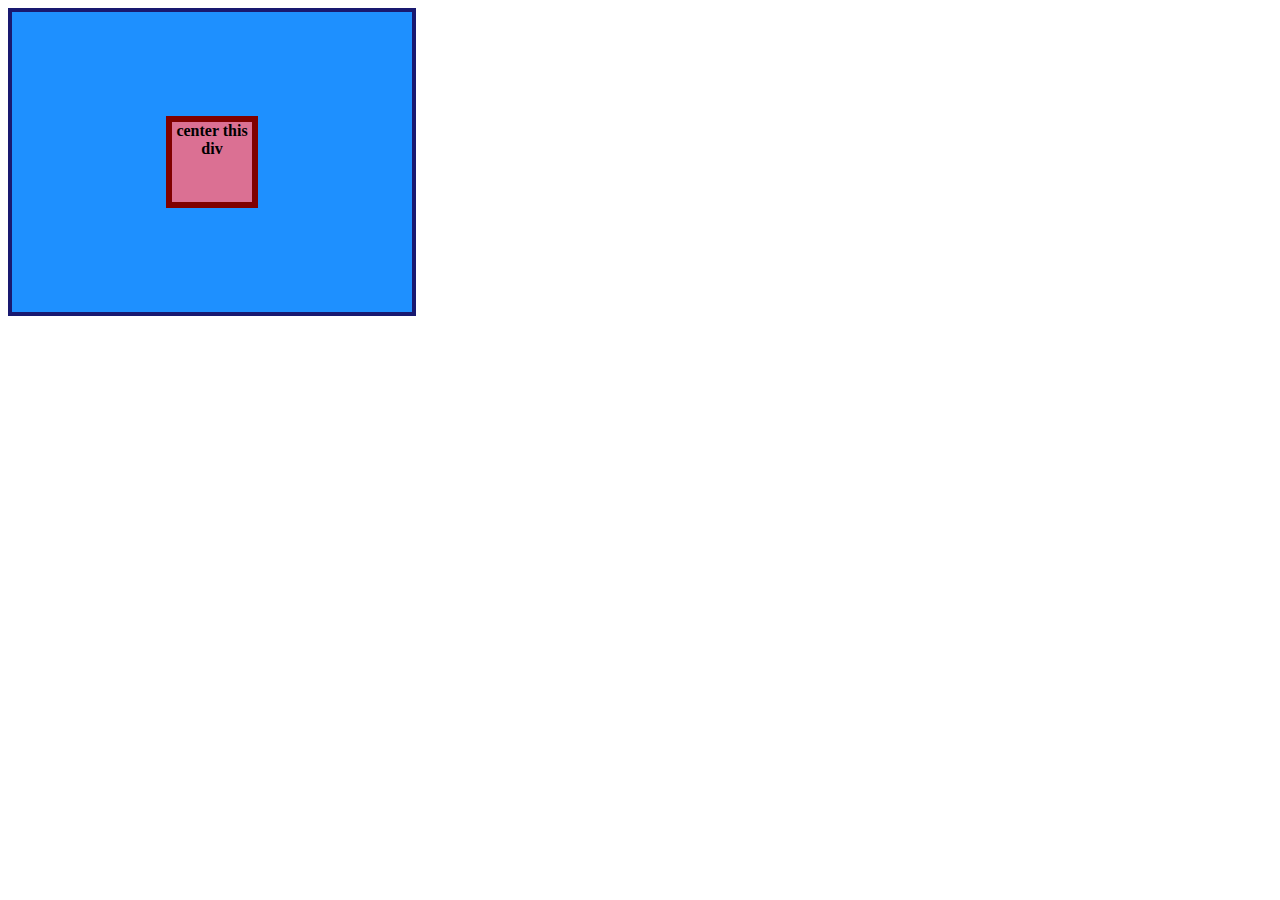
<file: flex/01-flex-center/my_solution/index.html>
<!DOCTYPE html>
<html lang="en">
  <head>
    <meta charset="UTF-8">
    <meta http-equiv="X-UA-Compatible" content="IE=edge">
    <meta name="viewport" content="width=device-width, initial-scale=1.0">
    <title>CENTER THIS DIV</title>
    <link rel="stylesheet" href="style.css">
  </head>
  <body>
    <div class="container">
      <div class="box">center this div</div>
    </div>
  </body>
</html>
</file>
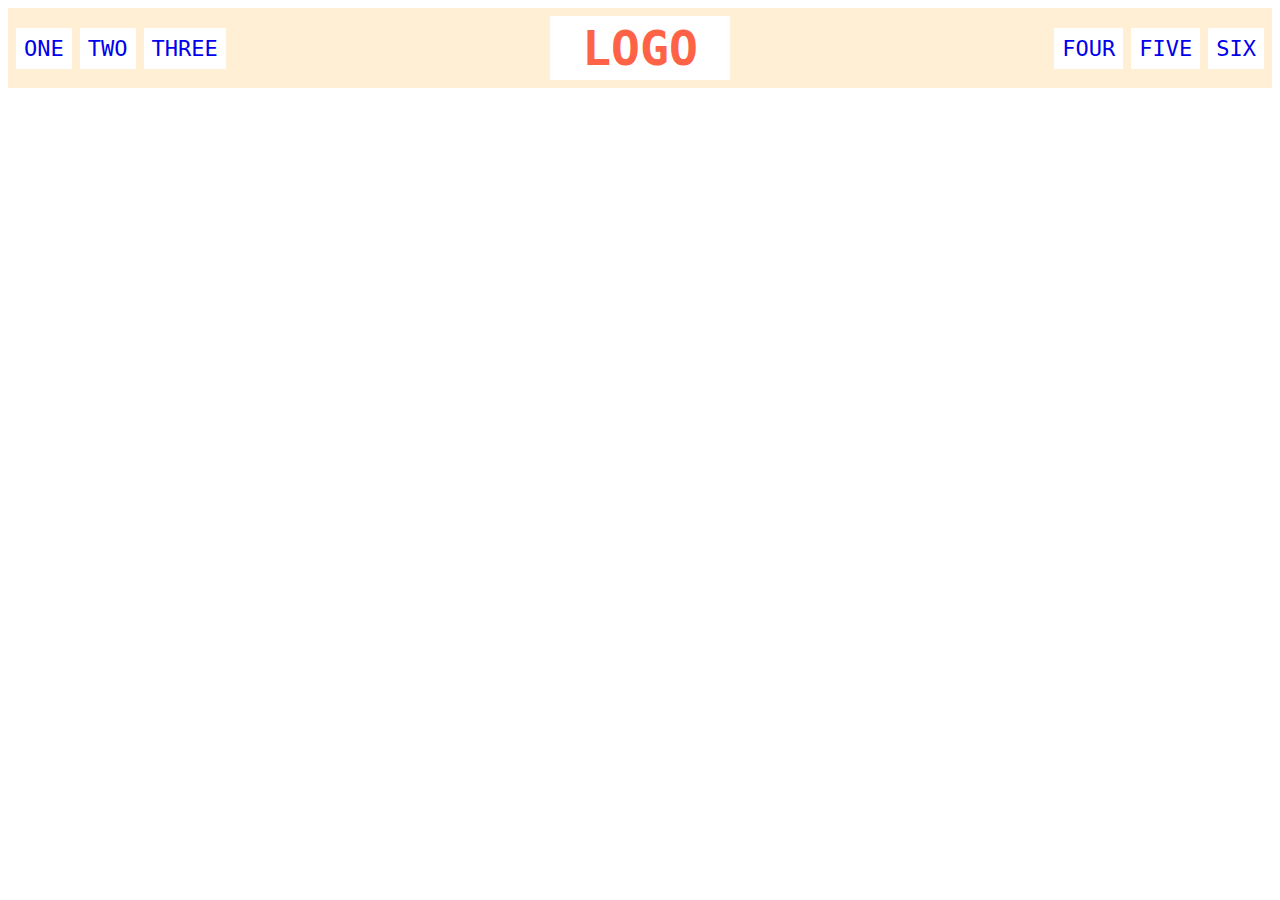
<file: flex/02-flex-header/my_solution/index.html>
<!DOCTYPE html>
<html lang="en">
  <head>
    <meta charset="UTF-8">
    <meta http-equiv="X-UA-Compatible" content="IE=edge">
    <meta name="viewport" content="width=device-width, initial-scale=1.0">
    <title>Flex Header</title>
    <link rel="stylesheet" href="style.css">
  </head>
  <body>
    <div class="header">
      <div class="left-links">
        <ul>
          <li><a href="#">ONE</a></li>
          <li><a href="#">TWO</a></li>
          <li><a href="#">THREE</a></li>
        </ul>
      </div>
      <div class="logo">LOGO</div>
      <div class="right-links">
        <ul>
          <li><a href="#">FOUR</a></li>
          <li><a href="#">FIVE</a></li>
          <li><a href="#">SIX</a></li>
        </ul>
      </div>
    </div>
  </body>
</html>
</file>
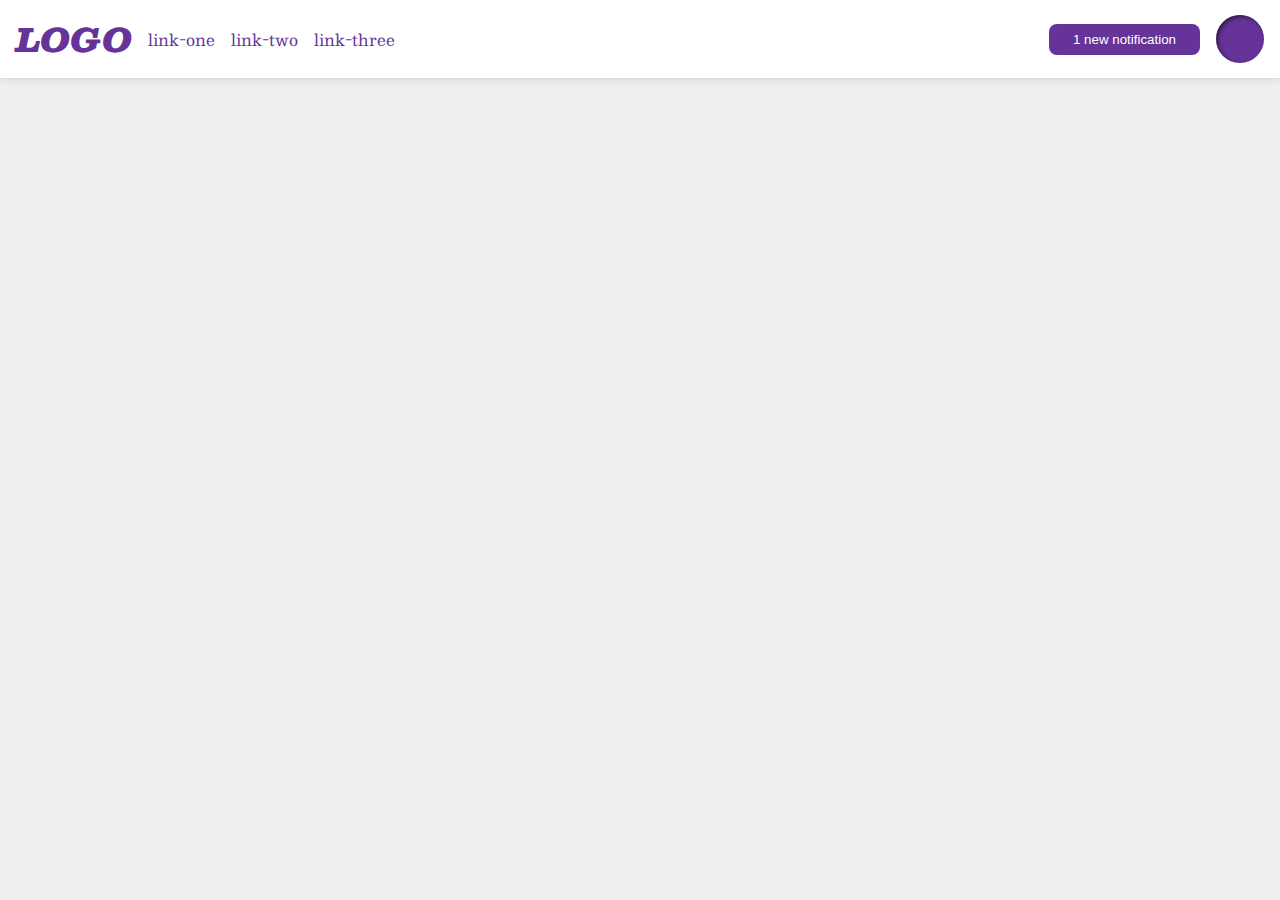
<file: flex/03-flex-header-2/my_solution/index.html>
<!DOCTYPE html>
<html lang="en">
  <head>
    <meta charset="UTF-8">
    <meta http-equiv="X-UA-Compatible" content="IE=edge">
    <meta name="viewport" content="width=device-width, initial-scale=1.0">
    <title>Flex Header 2</title>
    <link rel="stylesheet" href="style.css">
  </head>
  <body>
    <div class="header">
      <div class="header-left">
        <div class="logo">
          LOGO
        </div>
        <ul class="links">
          <li><a href="https://google.com">link-one</a></li>
          <li><a href="https://google.com">link-two</a></li>
          <li><a href="https://google.com">link-three</a></li>
        </ul>
      </div>
      <div class="header-right">
        <button class="notifications">
          1 new notification
        </button>
        <div class="profile-image"></div>
      </div>
    </div>
  </body>
</html>
</file>
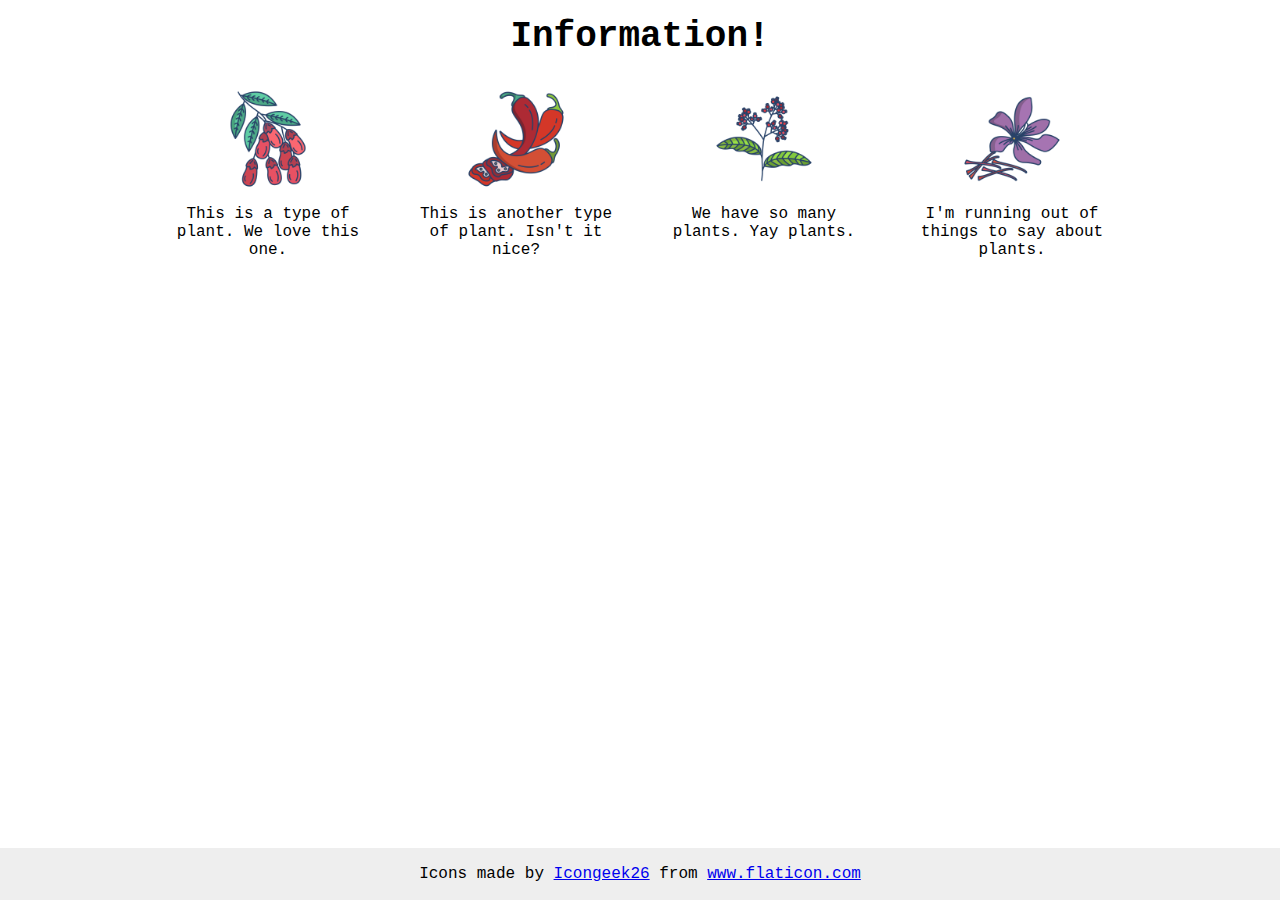
<file: flex/04-flex-information/my_solution/index.html>
<!DOCTYPE html>
<html lang="en">
  <head>
    <meta charset="UTF-8">
    <meta http-equiv="X-UA-Compatible" content="IE=edge">
    <meta name="viewport" content="width=device-width, initial-scale=1.0">
    <title>Information</title>
    <link rel="stylesheet" href="style.css">
  </head>
  <body>
    <div class="title">Information!</div>

    <div class="spices">
      <div class="barberry">
        <img src="./images/barberry.png" alt="barberry">
        <div class="text">This is a type of plant. We love this one.</div>
      </div>
  
      <div class="chili">
        <img src="./images/chilli.png" alt="chili">
        <div class="text">This is another type of plant. Isn't it nice?</div>
      </div>
  
      <div class="pepper">
        <img src="./images/pepper.png" alt="pepper">
        <div class="text">We have so many plants. Yay plants.</div>
      </div>
  
      <div class="saffron">
        <img src="./images/saffron.png" alt="saffron">
        <div class="text">I'm running out of things to say about plants.</div>
      </div>
    </div>

    <!-- disregard this section, it's here to give attribution to the creator of these icons -->
    <div class="footer">
      <div>Icons made by <a href="https://www.flaticon.com/authors/icongeek26" title="Icongeek26">Icongeek26</a> from <a href="https://www.flaticon.com/" title="Flaticon">www.flaticon.com</a></div>
    </div>
  </body>
</html>
</file>
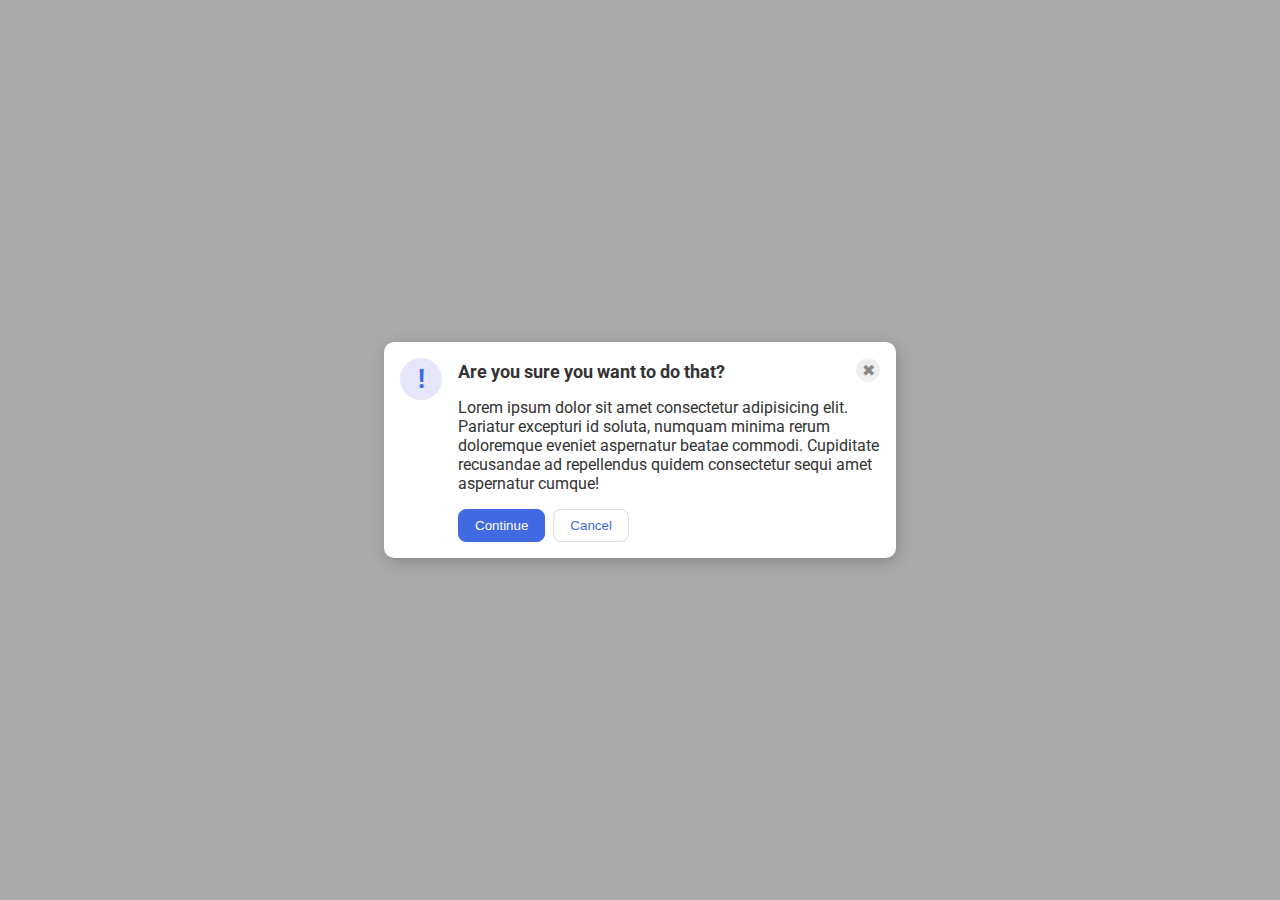
<file: flex/05-flex-modal/my_solution/index.html>
<!DOCTYPE html>
<html lang="en">
  <head>
    <meta charset="UTF-8">
    <meta http-equiv="X-UA-Compatible" content="IE=edge">
    <meta name="viewport" content="width=device-width, initial-scale=1.0">
    <link rel="stylesheet" href="style.css">
    <title>Modal</title>
  </head>
  <body>
    <div class="modal">
      <div class="icon">!</div>
      <div class="information-pane">
        <div class="notif-title">
          <div class="header">Are you sure you want to do that?</div>
          <button class="close-button">✖</button>
        </div>
        <div class="text">Lorem ipsum dolor sit amet consectetur adipisicing elit. Pariatur excepturi id soluta, numquam minima rerum doloremque eveniet aspernatur beatae commodi. Cupiditate recusandae ad repellendus quidem consectetur sequi amet aspernatur cumque!</div>
        <div class="buttons">
          <button class="continue">Continue</button>
          <button class="cancel">Cancel</button>
        </div>
      </div>
    </div>
  </body>
</html>
</file>
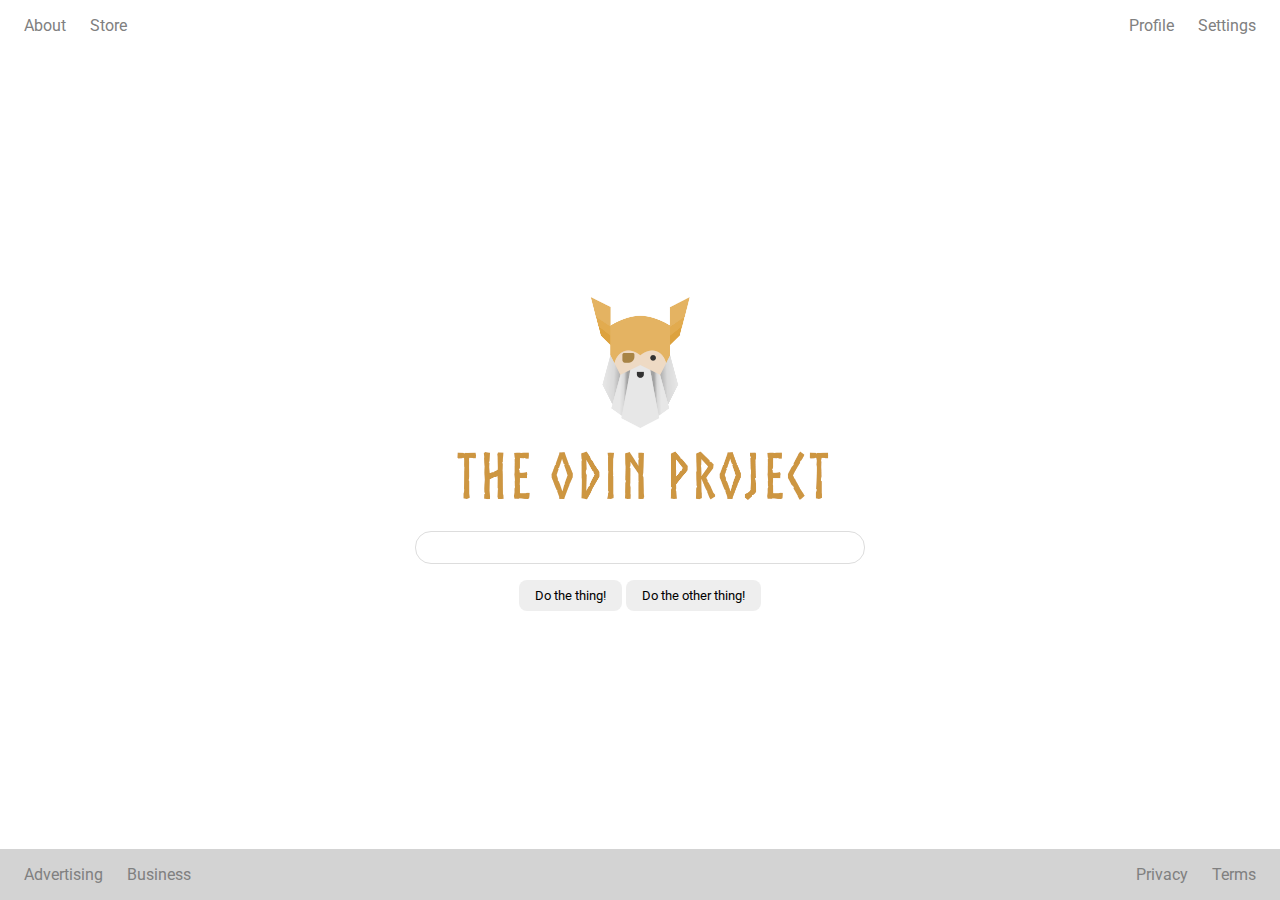
<file: flex/06-flex-layout/my_solution/index.html>
<!DOCTYPE html>
<html lang="en">
  <head>
    <meta charset="UTF-8">
    <meta http-equiv="X-UA-Compatible" content="IE=edge">
    <meta name="viewport" content="width=device-width, initial-scale=1.0">
    <title>LAYOUT</title>
    <link rel="stylesheet" href="./style.css">
  </head>
  <body>
    <div class="header">
      <ul class="left-links">
        <li><a href="#">About</a></li>
        <li><a href="#">Store</a></li>
      </ul>
      <ul class="right-links">
        <li><a href="#">Profile</a></li>
        <li><a href="#">Settings</a></li>
      </ul>
    </div>
    <div class="content">
      <img src="./logo.png" alt="Project logo. Represents odin with the project name.">
      <div class="input">
        <input type="text">
      </div>
      <div class="buttons">
        <button>Do the thing!</button>
        <button>Do the other thing!</button>
      </div>
    </div>
    <div class="footer">
      <ul class="left-links">
        <li><a href="#">Advertising</a></li>
        <li><a href="#">Business</a></li>
      </ul>
      <ul class="right-links">
        <li><a href="#">Privacy</a></li>
        <li><a href="#">Terms</a></li>
      </ul>
    </div>
  </body>
</html>
</file>
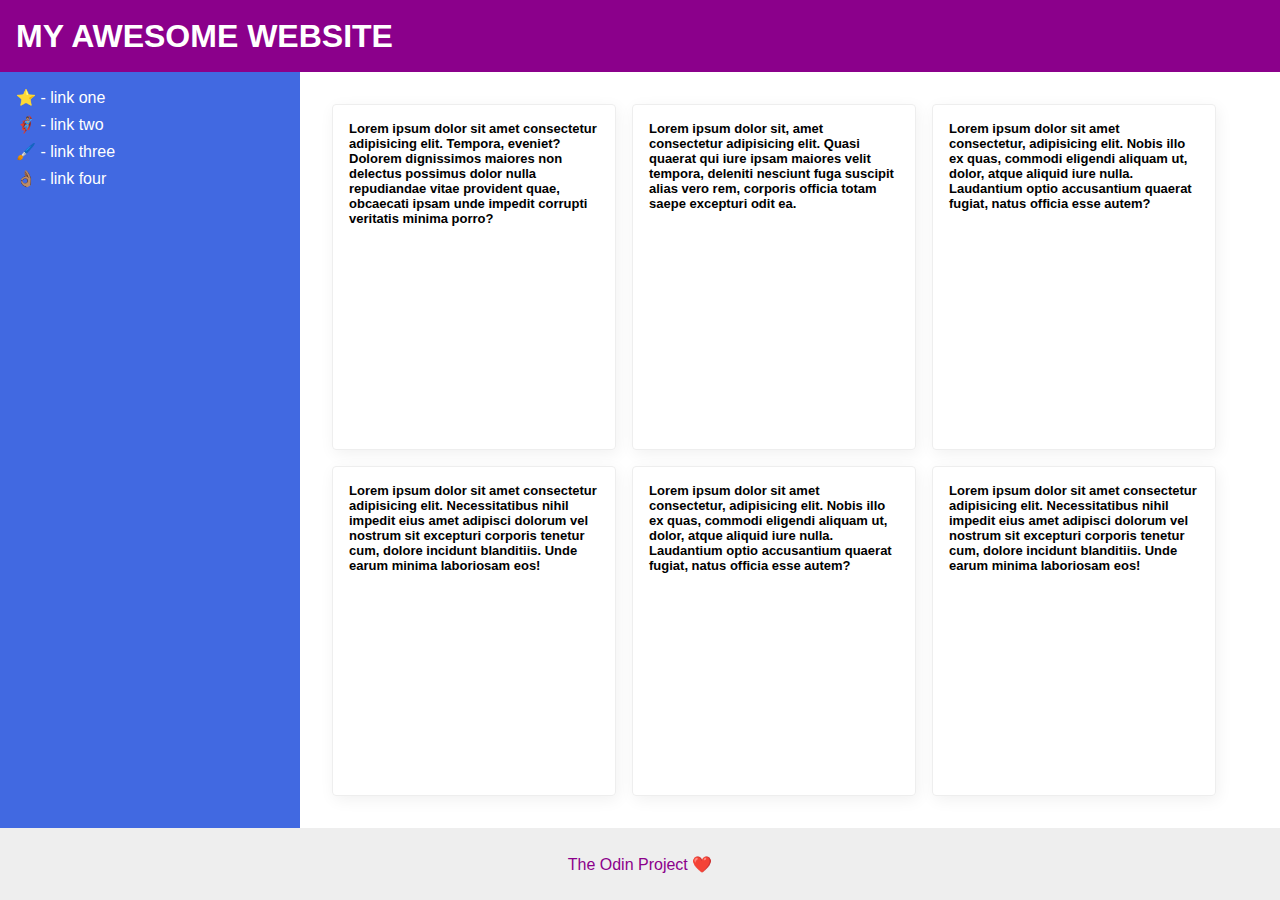
<file: flex/07-flex-layout-2/my_solution/index.html>
<!DOCTYPE html>
<html lang="en">
  <head>
    <meta charset="UTF-8">
    <meta http-equiv="X-UA-Compatible" content="IE=edge">
    <meta name="viewport" content="width=device-width, initial-scale=1.0">
    <title>The Holy Grail</title>
    <link rel="stylesheet" href="style.css">
  </head>
  <body>
    <div class="header">
      MY AWESOME WEBSITE
    </div>
    
    <div class="content">
      <div class="sidebar">
        <ul>
          <li><a href="#">⭐ - link one</a></li>
          <li><a href="#">🦸🏽‍♂️ - link two</a></li>
          <li><a href="#">🖌️ - link three</a></li>
          <li><a href="#">👌🏽 - link four</a></li>
        </ul>
      </div>
  
      <div class="cards">
        <div class="card">Lorem ipsum dolor sit amet consectetur adipisicing elit. Tempora, eveniet? Dolorem dignissimos maiores non delectus possimus dolor nulla repudiandae vitae provident quae, obcaecati ipsam unde impedit corrupti veritatis minima porro?</div>
        <div class="card">Lorem ipsum dolor sit, amet consectetur adipisicing elit. Quasi quaerat qui iure ipsam maiores velit tempora, deleniti nesciunt fuga suscipit alias vero rem, corporis officia totam saepe excepturi odit ea.</div>
        <div class="card">Lorem ipsum dolor sit amet consectetur, adipisicing elit. Nobis illo ex quas, commodi eligendi aliquam ut, dolor, atque aliquid iure nulla. Laudantium optio accusantium quaerat fugiat, natus officia esse autem?</div>
        <div class="card">Lorem ipsum dolor sit amet consectetur adipisicing elit. Necessitatibus nihil impedit eius amet adipisci dolorum vel nostrum sit excepturi corporis tenetur cum, dolore incidunt blanditiis. Unde earum minima laboriosam eos!</div>
        <div class="card">Lorem ipsum dolor sit amet consectetur, adipisicing elit. Nobis illo ex quas, commodi eligendi aliquam ut, dolor, atque aliquid iure nulla. Laudantium optio accusantium quaerat fugiat, natus officia esse autem?</div>
        <div class="card">Lorem ipsum dolor sit amet consectetur adipisicing elit. Necessitatibus nihil impedit eius amet adipisci dolorum vel nostrum sit excepturi corporis tenetur cum, dolore incidunt blanditiis. Unde earum minima laboriosam eos!</div>
      </div>
    </div>
    
    <div class="footer">
      The Odin Project ❤️
    </div>
  </body>
</html>
</file>
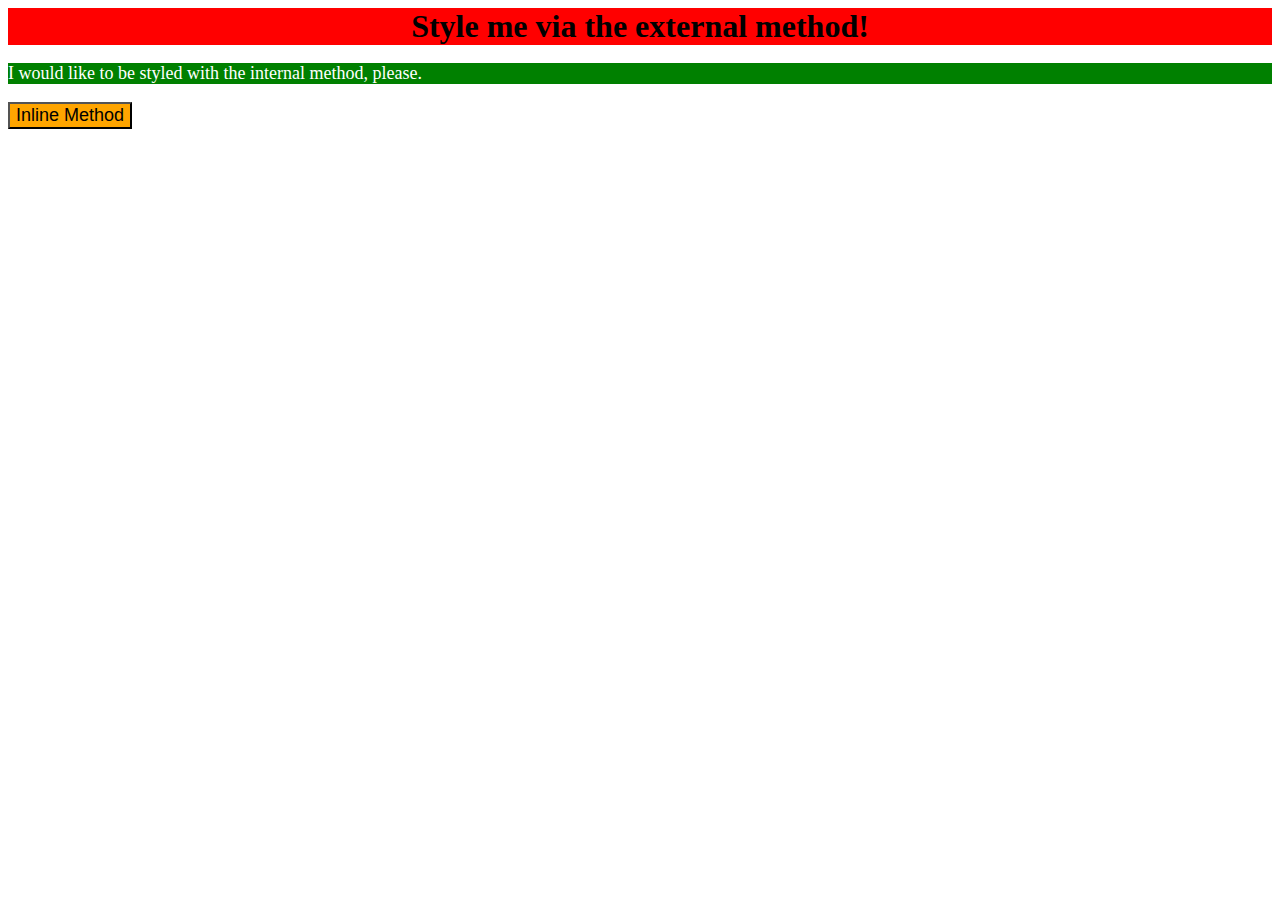
<file: foundations/01-css-methods/my_solution/index.html>
<!DOCTYPE html>
<html lang="en">
  <head>
    <meta charset="UTF-8">
    <meta http-equiv="X-UA-Compatible" content="IE=edge">
    <meta name="viewport" content="width=device-width, initial-scale=1.0">
    <link rel="stylesheet" href="./styles.css">
    <style>
      p {
        background-color: green;
        color: white;
        font-size: 18px;
      }
    </style>
    <title>Methods for Adding CSS</title>
  </head>
  <body>
    <div>Style me via the external method!</div>
    <p>I would like to be styled with the internal method, please.</p>
    <button style="background-color: orange; font-size: 18px;">Inline Method</button>
  </body>
</html>
</file>
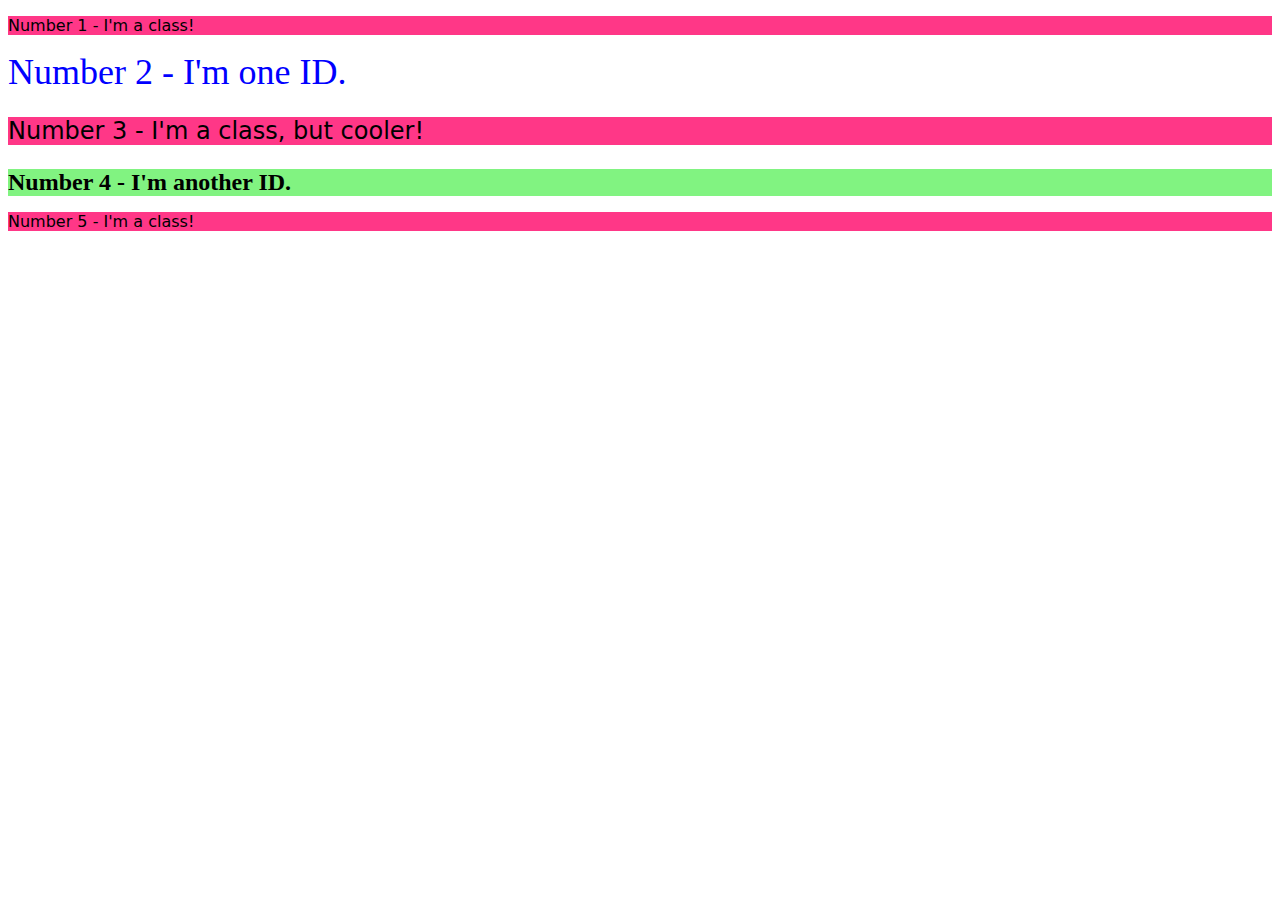
<file: foundations/02-class-id-selectors/my_solution/index.html>
<!DOCTYPE html>
<html lang="en">
  <head>
    <meta charset="UTF-8">
    <meta http-equiv="X-UA-Compatible" content="IE=edge">
    <meta name="viewport" content="width=device-width, initial-scale=1.0">
    <title>Class and ID Selectors</title>
    <link rel="stylesheet" href="style.css">
  </head>
  <body>
    <p class="odd">Number 1 - I'm a class!</p>
    <div id="second">Number 2 - I'm one ID.</div>
    <p class="odd third">Number 3 - I'm a class, but cooler!</p>
    <div id="fourth">Number 4 - I'm another ID.</div>
    <p class="odd">Number 5 - I'm a class!</p>
  </body>
</html>
</file>
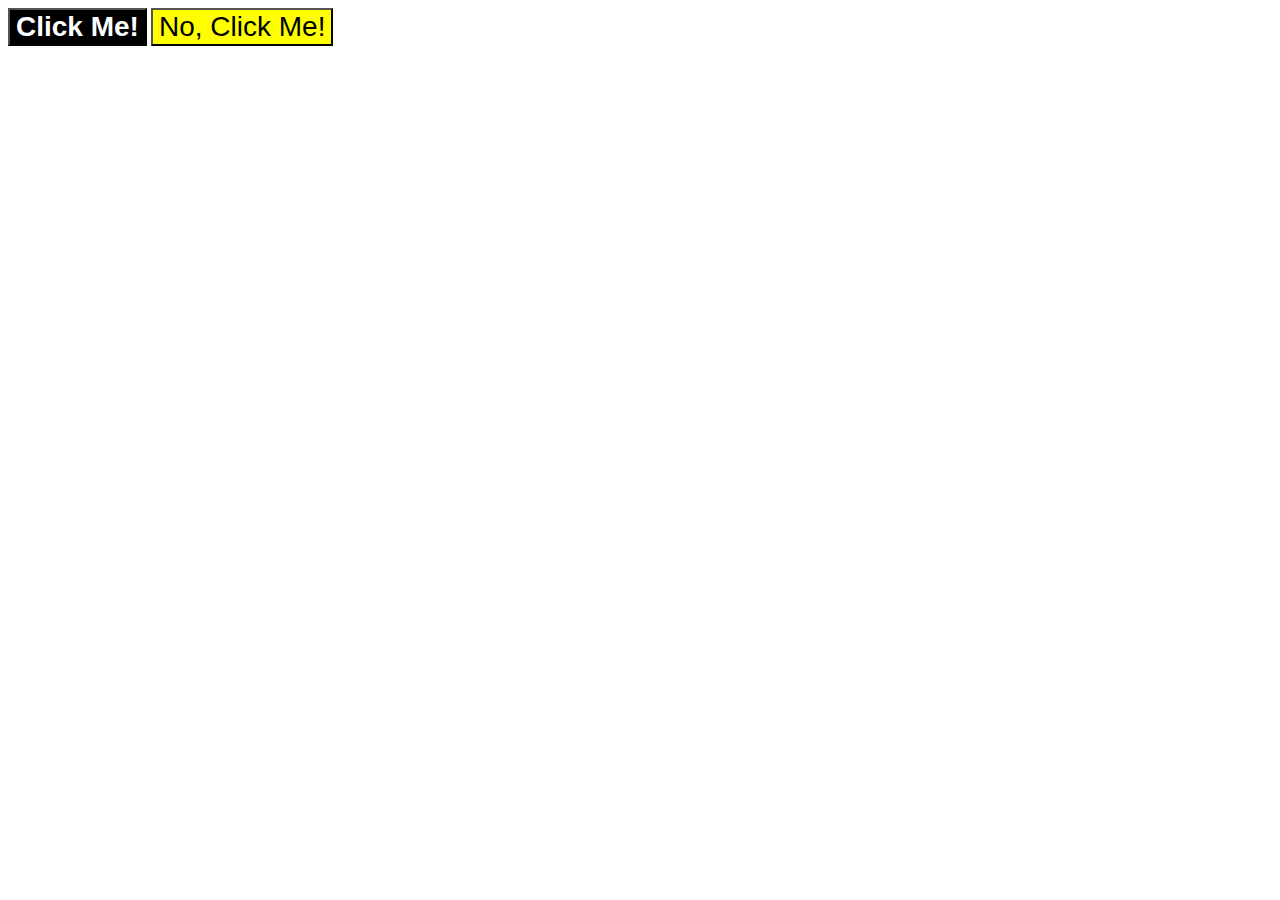
<file: foundations/03-grouping-selectors/my_solution/index.html>
<!DOCTYPE html>
<html lang="en">
  <head>
    <meta charset="UTF-8">
    <meta http-equiv="X-UA-Compatible" content="IE=edge">
    <meta name="viewport" content="width=device-width, initial-scale=1.0">
    <title>Grouping Selectors</title>
    <link rel="stylesheet" href="style.css">
  </head>
  <body>
    <button class="first">Click Me!</button>
    <button class="second">No, Click Me!</button>
  </body>
</html>
</file>
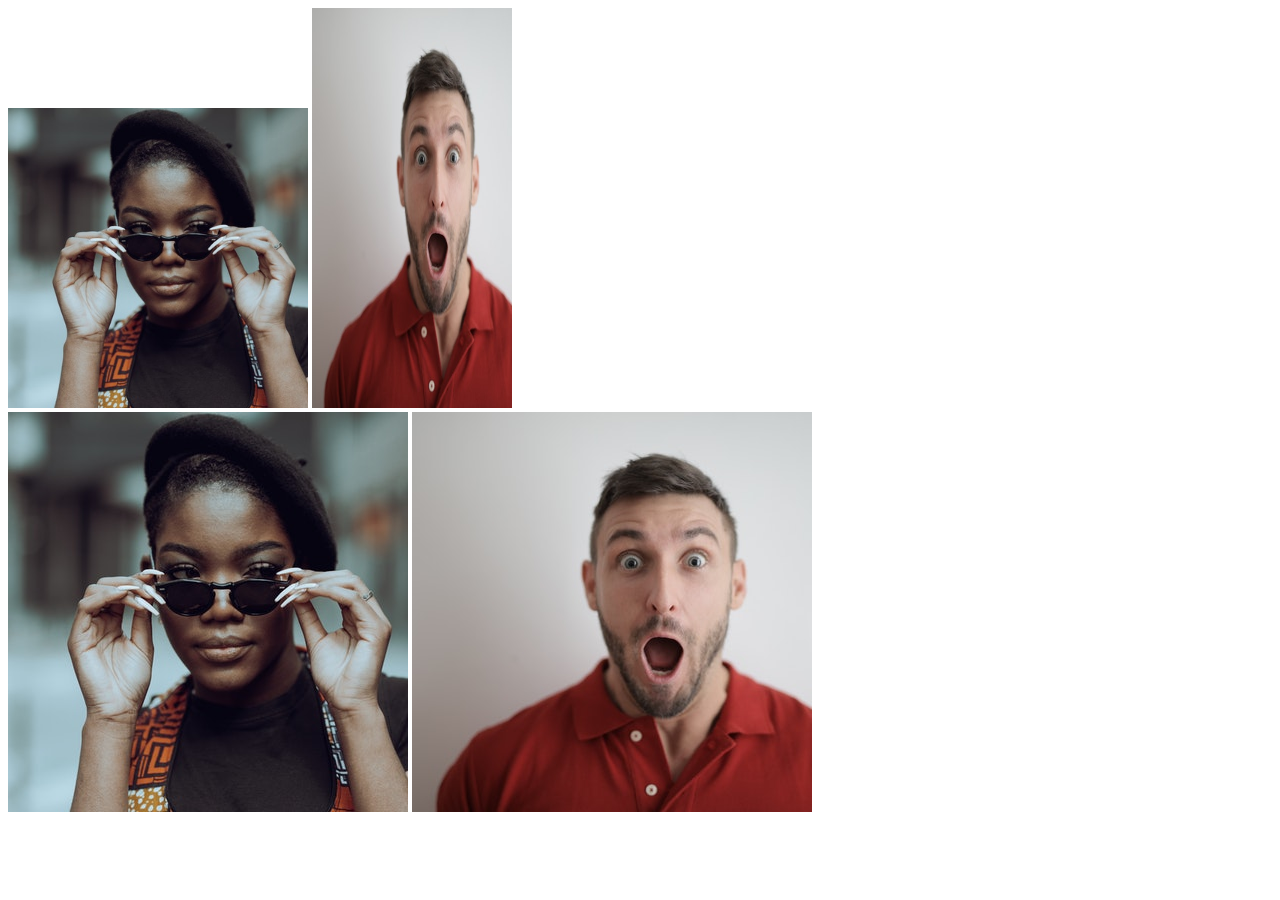
<file: foundations/04-chaining-selectors/my_solution/index.html>
<!DOCTYPE html>
<html lang="en">
  <head>
    <meta charset="UTF-8">
    <meta http-equiv="X-UA-Compatible" content="IE=edge">
    <meta name="viewport" content="width=device-width, initial-scale=1.0">
    <title>Chaining Selectors</title>
    <link rel="stylesheet" href="style.css">
  </head>
  <body>
    <!-- Check image source path. Review Foundations lesson - Links and Images -->
    <!-- Use the classes BELOW this line -->
    <div>
      <img class="avatar proportioned" src="./images/pexels-katho-mutodo-8434791.jpg" alt="Woman with glasses">
      <img class="avatar distorted" src="./images/pexels-andrea-piacquadio-3777931.jpg" alt="Man with surprised expression">
    </div>
    <!-- Use the classes ABOVE this line -->
    <div>
      <img class="original proportioned" src="./images/pexels-katho-mutodo-8434791.jpg" alt="Woman with glasses">
      <img class="original distorted" src="./images/pexels-andrea-piacquadio-3777931.jpg" alt="Man with surprised expression">
    </div>
  </body>
</html>
</file>
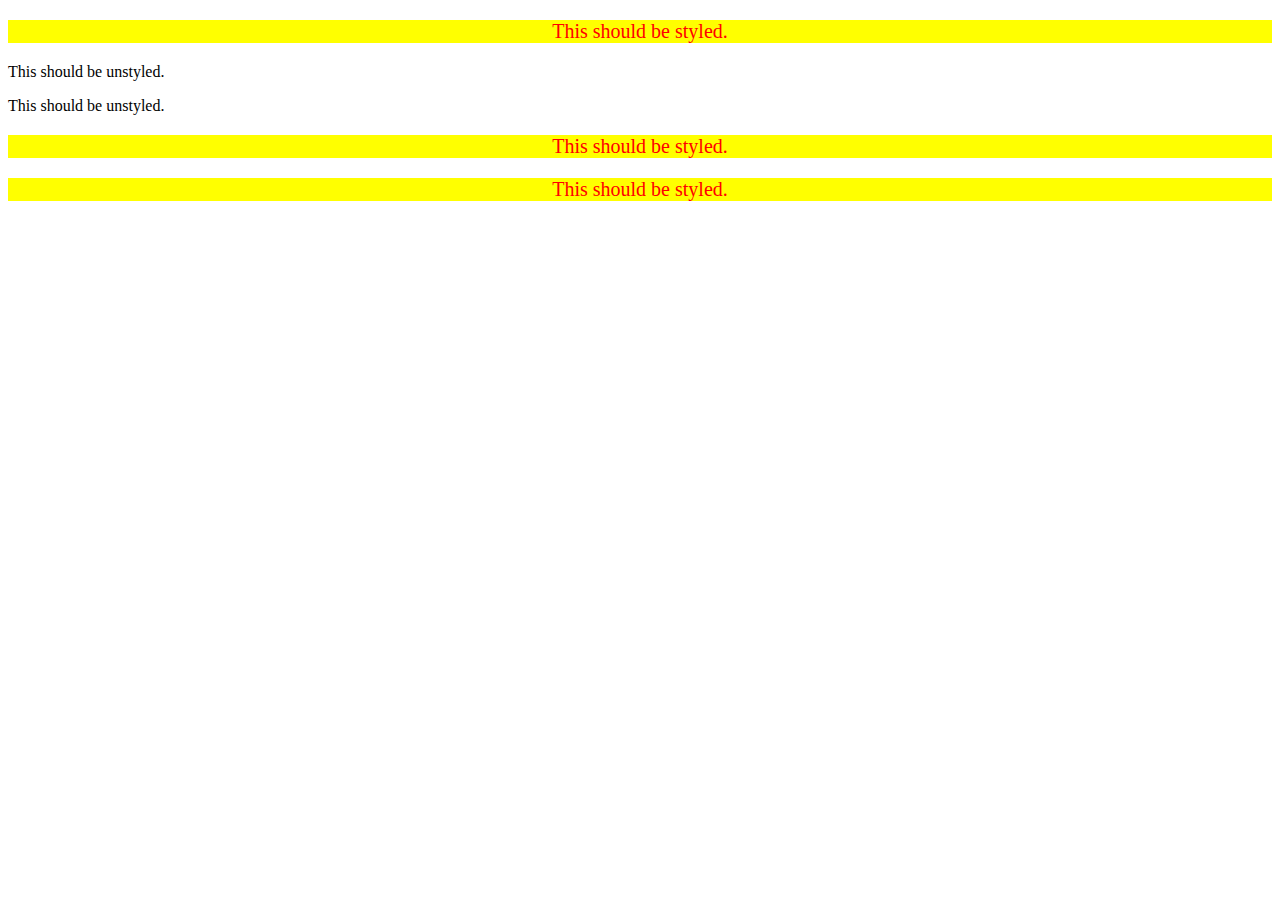
<file: foundations/05-descendant-combinator/my_solution/index.html>
<!DOCTYPE html>
<html lang="en">
  <head>
    <meta charset="UTF-8">
    <meta http-equiv="X-UA-Compatible" content="IE=edge">
    <meta name="viewport" content="width=device-width, initial-scale=1.0">
    <title>Descendant Combinator</title>
    <link rel="stylesheet" href="style.css">
  </head>
  <body>
    <div class="container">
      <p class="text">This should be styled.</p>
    </div>
    <p class="text">This should be unstyled.</p>
    <p class="text">This should be unstyled.</p>
    <div class="container">
      <p class="text">This should be styled.</p>
      <p class="text">This should be styled.</p>
    </div>
  </body>
</html>
</file>
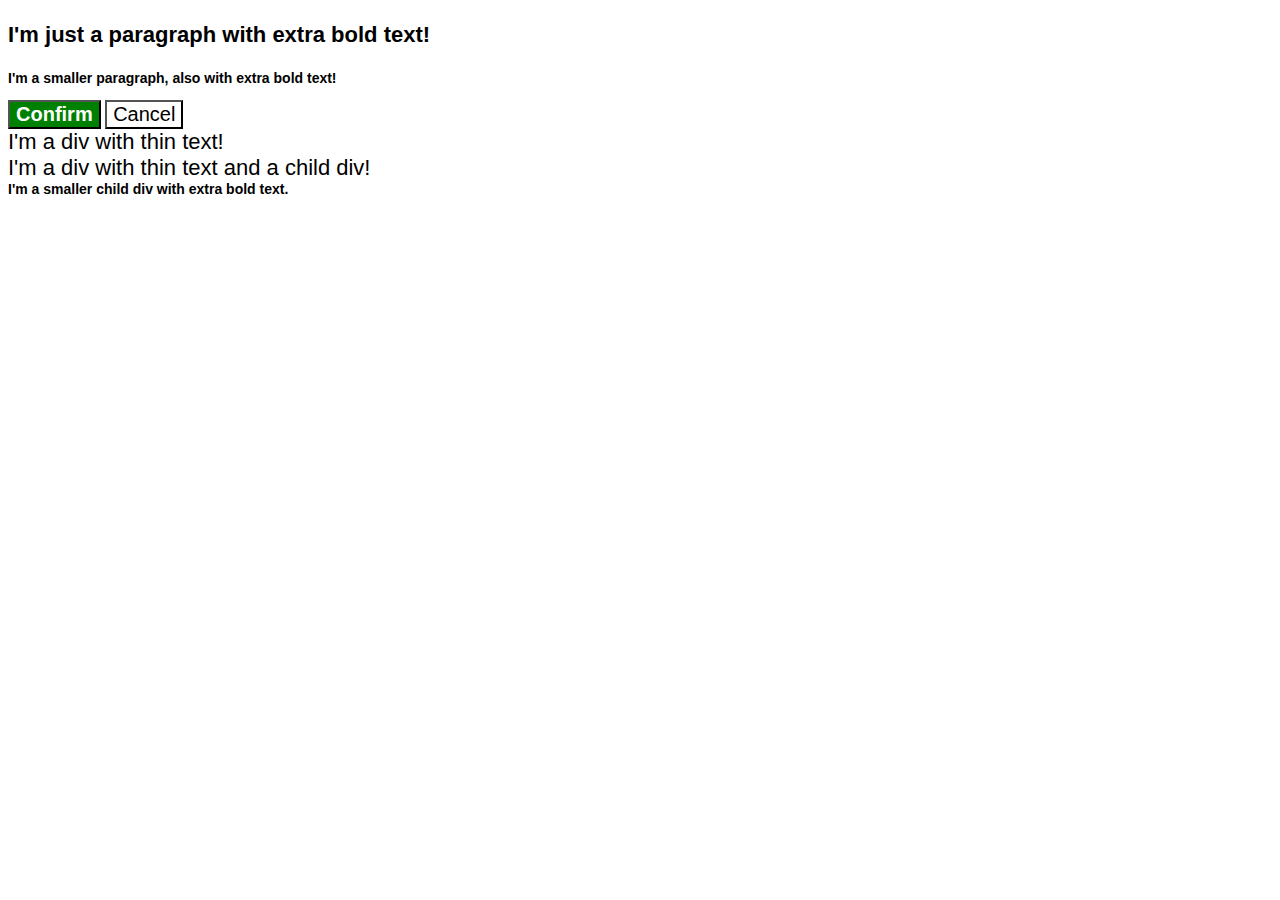
<file: foundations/06-cascade-fix/my_solution/index.html>
<!DOCTYPE html>
<html lang="en">
  <head>
    <meta charset="UTF-8">
    <meta http-equiv="X-UA-Compatible" content="IE=edge">
    <meta name="viewport" content="width=device-width, initial-scale=1.0">
    <title>Fix the Cascade</title>
    <link rel="stylesheet" href="style.css">
  </head>
  <body>
    <p class="para">I'm just a paragraph with extra bold text!</p>
    <p class="para small-para">I'm a smaller paragraph, also with extra bold text!</p>

    <button id="confirm-button" class="button confirm">Confirm</button>
    <button id="cancel-button" class="button cancel">Cancel</button>

    <div class="text">I'm a div with thin text!</div>
    <div class="text">I'm a div with thin text and a child div!
      <div class="text child">I'm a smaller child div with extra bold text.</div>
    </div>
  </body>
</html>
</file>
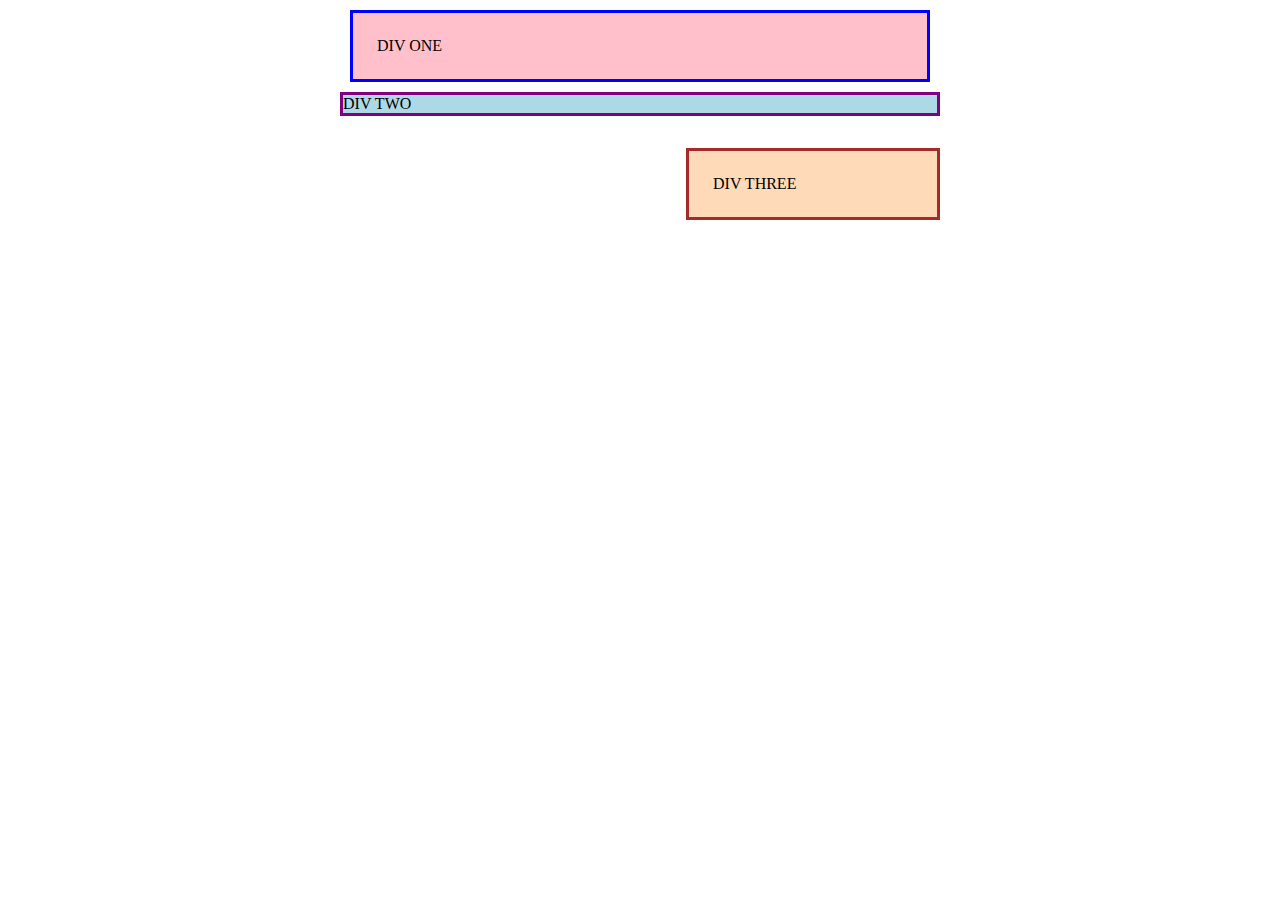
<file: margin-and-padding/01-margin-and-padding-1/my_solution/index.html>
<!DOCTYPE html>
<html lang="en">
  <head>
    <meta charset="UTF-8">
    <meta http-equiv="X-UA-Compatible" content="IE=edge">
    <meta name="viewport" content="width=device-width, initial-scale=1.0">
    <title>Margin and Padding exercise</title>
    <link rel="stylesheet" href="style.css">
  </head>
  <body>
    <div class="one">
      DIV ONE
    </div>
    <div class="two">
      DIV TWO
    </div>
    <div class="three">
      DIV THREE
    </div>
  </body>
</html>
</file>
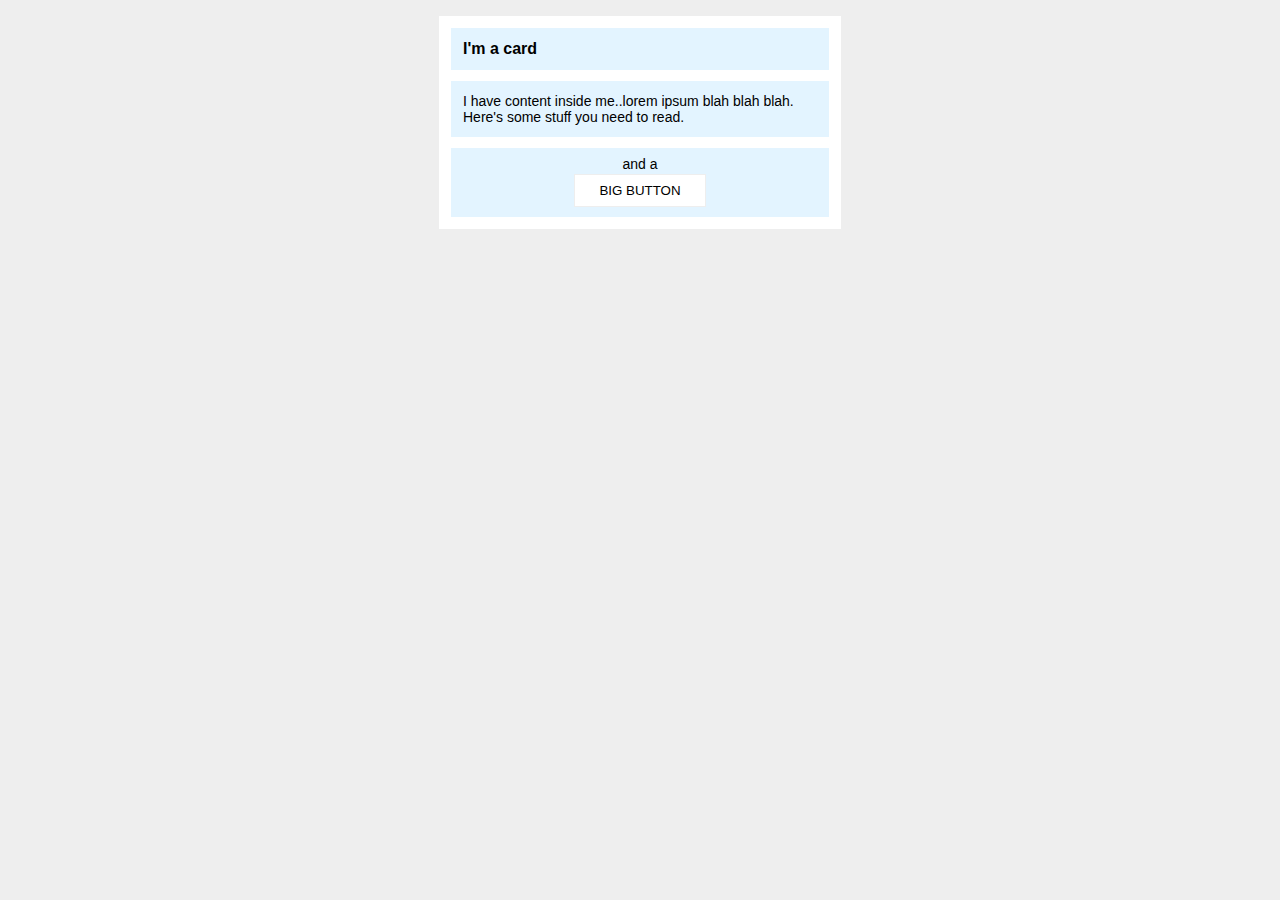
<file: margin-and-padding/02-margin-and-padding-2/my_solution/index.html>
<!DOCTYPE html>
<html lang="en">
  <head>
    <meta charset="UTF-8">
    <meta http-equiv="X-UA-Compatible" content="IE=edge">
    <meta name="viewport" content="width=device-width, initial-scale=1.0">
    <title>Margin and Padding exercise 2</title>
    <link rel="stylesheet" href="style.css">
  </head>
  <body>
    <div class="card">
      <h1 class="title">I'm a card</h1>
      <div class="content">I have content inside me..lorem ipsum blah blah blah. Here's some stuff you need to read.</div>
      <div class="button-container">and a <button>BIG BUTTON</button></div>
    </div>
  </body>
</html>
</file>
<file: flex/01-flex-center/my_solution/style.css>
.container {
  background: dodgerblue;
  border: 4px solid midnightblue;
  width: 400px;
  height: 300px;
  display: flex;
  justify-content: center;
  align-items: center;
}

.box {
  background: palevioletred;
  font-weight: bold;
  text-align: center;
  border: 6px solid maroon;
  width: 80px;
  height: 80px;
}
</file>
<file: flex/02-flex-header/my_solution/style.css>
.header  {
  font-family: monospace;
  background: papayawhip;
  display: flex;
  justify-content: space-between;
  align-items: center;
  padding: 8px;
}

.logo {
  font-size: 48px;
  font-weight: 900;
  color: tomato;
  background: white;
  padding: 4px 32px;
}

ul {
  /* this removes the dots on the list items*/
  list-style-type: none;
  padding: 0;
  margin: 0;
  display: flex;
  gap: 8px;
}

a {
  font-size: 22px;
  background: white;
  padding: 8px;
  /* this removes the line under the links */
  text-decoration: none;
}
</file>
<file: flex/03-flex-header-2/my_solution/style.css>
/* this is some magical font-importing.  
you'll learn about it later. */
@import url('https://fonts.googleapis.com/css2?family=Besley:ital,wght@0,400;1,900&display=swap');

body {
  margin: 0;
  background: #eee;
  font-family: Besley, serif;
}

.header {
  background: white;
  border-bottom: 1px solid #ddd;
  box-shadow: 0 0 8px rgba(0,0,0,.1);
  display: flex;
}

.header-left, .header-right {
  display: flex;
  align-items: center;
  gap: 16px;
  padding: 12px 16px;
}

.header-left {
  margin-right: auto;
}




.profile-image {
  background: rebeccapurple;
  box-shadow: inset 2px 2px 4px rgba(0,0,0,.5);
  border-radius: 50%;
  width: 48px;
  height: 48px;
  flex-shrink: 0;
}

.logo {
  color: rebeccapurple;
  font-size: 32px;
  font-weight: 900;
  font-style: italic;
}

button {
  border: none;
  border-radius: 8px;
  background: rebeccapurple;
  color: white;
  padding: 8px 24px;
}

a {
  /* this removes the line under our links */
  text-decoration: none;
  color: rebeccapurple;
}

ul {
  list-style-type: none;
  display: flex;
  gap: 16px;
  margin: 0;
  padding: 0;
}
</file>
<file: flex/04-flex-information/my_solution/style.css>
body {
  font-family: 'Courier New', Courier, monospace;
}

img {
  width: 100px;
  height: 100px;
}



.title {
  font-size: 36px;
  font-weight: 900;
  text-align: center;
  margin: 16px auto 32px;
}

.spices {
  display: flex;
  justify-content: center;
  gap: 48px;
}

.spices div {
  display: flex;
  flex-direction: column;
  align-items: center;
  max-width: 200px;
  gap: 16px;
}

.spices .text {
  text-align: center;
}

/* do not edit this footer */
.footer {
  position: fixed;
  bottom: 0;
  left: 0;
  right: 0;
  height: 52px;
  display: flex;
  align-items: center;
  justify-content: center;
  background: #eee;
}
</file>
<file: flex/05-flex-modal/my_solution/style.css>
@import url('https://fonts.googleapis.com/css2?family=Roboto:wght@400;700&display=swap');

html, body {
  height: 100%;
}

body {
  font-family: Roboto, sans-serif;
  margin: 0;
  background: #aaa;
  color: #333;
  /* I'll give you this one for free lol */
  display: flex;
  align-items: center;
  justify-content: center;
}

.modal {
  background: white;
  width: 480px;
  border-radius: 10px;
  box-shadow: 2px 4px 16px rgba(0,0,0,.2);
}

.icon {
  color: royalblue;
  font-size: 26px;
  font-weight: 700;
  background: lavender;
  width: 42px;
  height: 42px;
  border-radius: 50%;
  display: flex;
  align-items: center;
  justify-content: center;
}

.close-button {
  background: #eee;
  border-radius: 50%;
  color: #888;
  font-weight: 400;
  font-size: 16px;
  height: 24px;
  width: 24px;
  display: flex;
  align-items: center;
  justify-content: center;
  border: 1px solid #eee;
  padding: 0;
}

button {
  cursor: pointer;
  padding: 8px 16px;
  border-radius: 8px;
}

button.continue {
  background: royalblue;
  border: 1px solid royalblue;
  color: white;
}

button.cancel {
  background: white;
  border: 1px solid #ddd;
  color: royalblue;
}

/* My solution */

.modal {
  display: flex;
  padding: 16px;
  gap: 16px;
}

.icon {
  flex-shrink: 0;
}

.information-pane {
  display: flex;
  flex-flow: column wrap;
  gap: 16px;
}

.header {
  font-weight: bold;
}

.notif-title, .buttons {
  display: flex;
}

.notif-title {
  justify-content: space-between;
  align-items: flex-end;
}

.notif-title .header {
  font-size: large;
}

.buttons {
  gap: 8px;
}
</file>
<file: flex/06-flex-layout/my_solution/style.css>
@import url('https://fonts.googleapis.com/css2?family=Roboto:wght@400;700&display=swap');

body {
  height: 100vh;
  margin: 0;
  overflow: hidden;
  font-family: Roboto, sans-serif;
}

img {
  width: 600px;
}

button {
  font-family: Roboto, sans-serif;
  border: none;
  border-radius: 8px;
  background: #eee;
}

input {
  border: 1px solid #ddd;
  border-radius: 16px;
  padding: 8px 24px;
  width: 400px;
}


/* my solution */


body {
  display: flex;
  flex-flow: column wrap;
  justify-content: space-between;
}

.header, .footer {
  display: flex;
  justify-content: space-between;
}

.footer {
  background-color: lightgray;
}

ul {
  list-style-type: none;
  padding: 0;
  margin: 0;
  display: flex;
}

ul a {
  color: grey;
  text-decoration: none;
}

.left-links, .right-links {
  gap: 24px;
  padding: 16px 24px;
}

.content {
  display: flex;
  flex-flow: column wrap;
  align-items: center;
  gap: 16px;
}

.buttons button {
  padding: 8px 16px;
}
</file>
<file: flex/07-flex-layout-2/my_solution/style.css>
body {
  font-family: -apple-system, BlinkMacSystemFont, 'Segoe UI', Roboto, Oxygen, Ubuntu, Cantarell, 'Open Sans', 'Helvetica Neue', sans-serif;
  margin: 0;
  min-height: 100vh;
}

.header {
  height: 72px;
  background: darkmagenta;
  color: white;
}

.footer {
  height: 72px;
  background: #eee;
  color: darkmagenta;
}

.sidebar {
  width: 300px;
  background: royalblue;
  box-sizing: border-box;
}

.card {
  border: 1px solid #eee;
  box-shadow: 2px 4px 16px rgba(0,0,0,.06);
  border-radius: 4px;
}


/* my solution */

body {
  display: flex;
  flex-direction: column;
}

.header {
  font-weight: bolder;
  display: flex;
  align-items: center;
  padding-left: 16px;
  font-size: xx-large;
}

.content {
  display: flex;
  flex: 1;
}

.sidebar {
  flex-shrink: 0;
}

.sidebar ul {
  margin: 8px;
  padding: 8px;
  display: flex;
  flex-flow: column wrap;
  gap: 8px;
}

.sidebar li {
  list-style-type: none;
}

a {
  text-decoration: none;
  color: white;
}

.cards {
  display: flex;
  padding: 32px;
  gap: 16px;
  flex-flow: row wrap;
  font-weight: 600;
  flex-grow: 1;
}

.card {
  padding: 16px;
  max-width: 250px;
  font-size: small;
}

.footer {
  display: flex;
  justify-content: center;
  align-items: center;
}
</file>
<file: foundations/01-css-methods/my_solution/styles.css>
div {
    background-color: red;
    color: whi;
    font-size: 32px;
    text-align: center;
    font-weight: bold;
}
</file>
<file: foundations/02-class-id-selectors/my_solution/style.css>
.odd {
    background-color: rgb(255, 55, 135);
    font-family: 'Verdana', 'DejaVu Sans', sans-serif;
}

#second {
    color: #0000ff;
    font-size: 36px;
}

.third {
    font-size: 24px;
}

#fourth {
    background-color: hsl(120, 83%, 73%);
    font-size: 24px;
    font-weight: bold;
}
</file>
<file: foundations/03-grouping-selectors/my_solution/style.css>
.first, .second {
    font-size: 28px;
    font-family: 'Helvetica', 'Times New Roman', sans-serif;
}

.first {
    background-color: black;
    color: white;
    font-weight: bold;
}

.second {
    background-color: yellow;
}
</file>
<file: foundations/04-chaining-selectors/my_solution/style.css>
.avatar.proportioned {
    width: 300px;
    height: auto;
}

.avatar.distorted {
    width: 200px;
    height: 400px;
}
</file>
<file: foundations/05-descendant-combinator/my_solution/style.css>
/* div p {
    background-color: yellow;
    color: red;
    font-size: 20px;
    text-align: center;
} */

/* .container .text {
    background-color: yellow;
    color: red;
    font-size: 20px;
    text-align: center;
} */

/* div .text {
    background-color: yellow;
    color: red;
    font-size: 20px;
    text-align: center;
} */

.container p {
    background-color: yellow;
    color: red;
    font-size: 20px;
    text-align: center;
}
</file>
<file: foundations/06-cascade-fix/my_solution/style.css>
body {
  font-family: Arial, Helvetica, sans-serif;
}

.para,
.small-para {
  color: hsl(0, 0%, 0%);
  font-weight: 800;
}

.para.small-para {
  font-size: 14px;
}

.para {
  font-size: 22px;
}

.button {
  background-color: rgb(255, 255, 255);
  color: rgb(0, 0, 0);
  font-size: 20px;
}

.confirm {
  background: green;
  color: white;
  font-weight: bold;
} 

.text.child {
  color: rgb(0, 0, 0);
  font-weight: 800;
  font-size: 14px;
}

div.text {
  color: rgb(0, 0, 0);
  font-size: 22px;
  font-weight: 100;
}
</file>
<file: margin-and-padding/01-margin-and-padding-1/my_solution/style.css>
body {
  max-width: 600px;
  margin: 0 auto;
}

.one {
  background: pink;
  border: 3px solid blue;
  /* CHANGE ME */
  padding: 24px;
  margin: 10px;
}

.two {
  background: lightblue;
  border: 3px solid purple;
  /* CHANGE ME */
  margin-bottom: 32px;
}

.three {
  background: peachpuff;
  border: 3px solid brown;
  width: 200px;
  /* CHANGE ME */
  padding: 24px;
  margin-left: auto;
}
</file>
<file: margin-and-padding/02-margin-and-padding-2/my_solution/style.css>
body {
  background: #eee;
  font-family: sans-serif;
}

.card {
  width: 400px;
  background: #fff;
  margin: 16px auto;
  padding: 1px;
}

.title, .content, .button-container {
  margin: 11px;
  padding: 12px;
}

.title {
  background: #e3f4ff;
  font-size: 16px;
}

.content {
  background: #e3f4ff;
  font-size: 14px;
}

.button-container {
  background: #e3f4ff;
  text-align: center;
  font-size: 14px;
  padding: 8px;
}

button {
  background: white;
  border: 1px solid #eee;
  display: block;
  text-align: center;
  margin: 2px auto;
  padding: 8px 24px;
}
</file>
